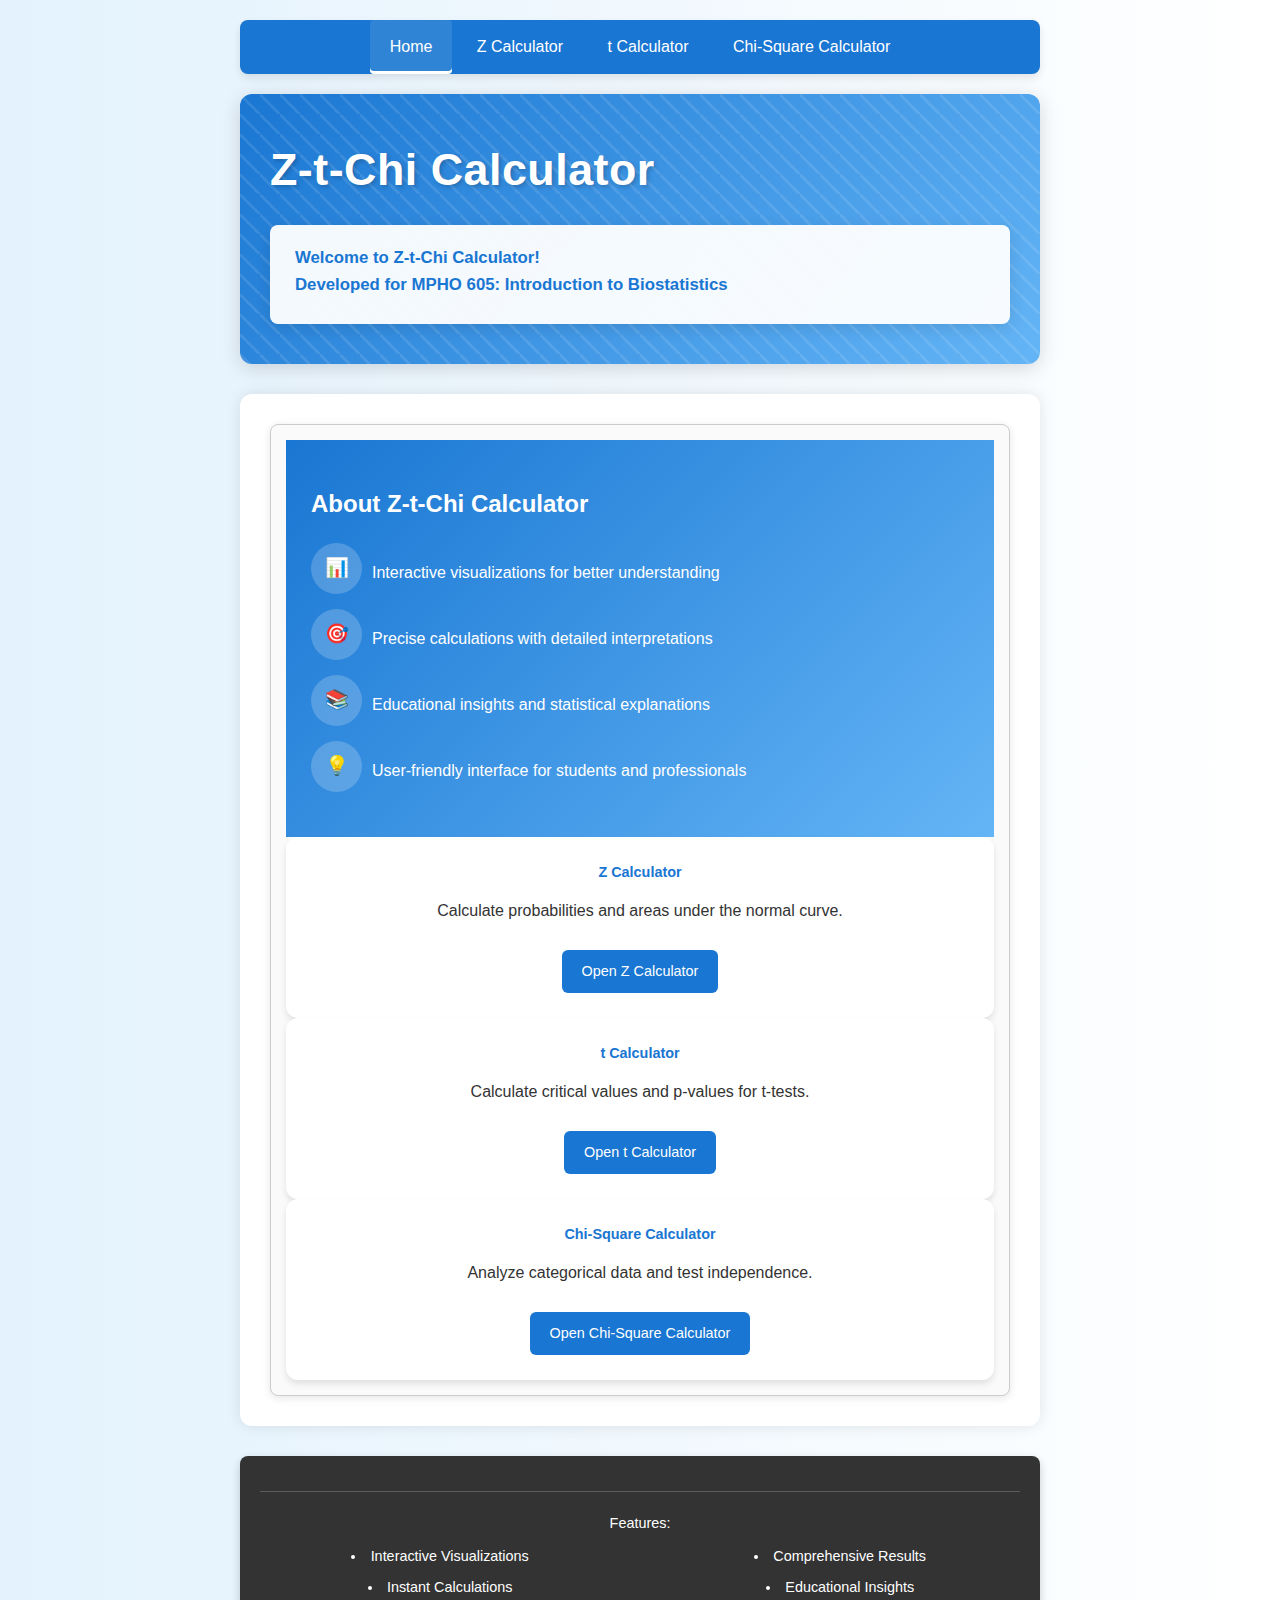
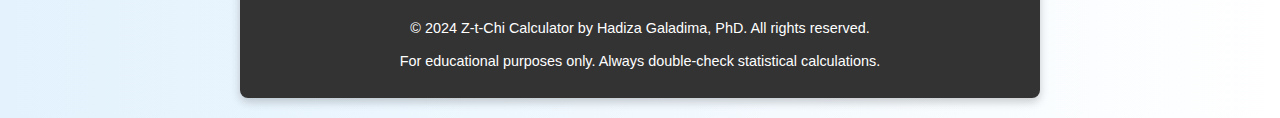
<file: index.html>
<!DOCTYPE html>
<html lang="en">

<head>
    <meta charset="UTF-8">
    <meta name="viewport" content="width=device-width, initial-scale=1.0">
    <title>Z-t-Chi Calculator - Statistical Calculator Suite</title>
    <link rel="stylesheet" href="styles.css">
</head>

<body>
    <nav>
        <ul class="nav-bar">
            <li><a href="index.html" class="active">Home</a></li>
            <li><a href="z_calculator.html">Z Calculator</a></li>
            <li><a href="t_calculator.html">t Calculator</a></li>
            <li><a href="chi_square.html">Chi-Square Calculator</a></li>
        </ul>
    </nav>

    <div class="header-container">
        <h1>Z-t-Chi Calculator</h1>
        <div class="info-box">
            <p>
                <strong>Welcome to Z-t-Chi Calculator!<br>
                    Developed for MPHO 605:
                    Introduction to Biostatistics</strong>
            </p>
        </div>
    </div>

    <main role="main">
        <section class="calculator-cards">
            <!-- Introduction Card -->
            <div class="intro-card">
                <h2>About Z-t-Chi Calculator</h2>
                <div class="feature-list">
                    <div class="feature-item">
                        <span class="feature-icon">📊</span>
                        <p>Interactive visualizations for better understanding</p>
                    </div>
                    <div class="feature-item">
                        <span class="feature-icon">🎯</span>
                        <p>Precise calculations with detailed interpretations</p>
                    </div>
                    <div class="feature-item">
                        <span class="feature-icon">📚</span>
                        <p>Educational insights and statistical explanations</p>
                    </div>
                    <div class="feature-item">
                        <span class="feature-icon">💡</span>
                        <p>User-friendly interface for students and professionals</p>
                    </div>
                </div>
            </div>

            <div class="calc-card">
                <h2>Z Calculator</h2>
                <p>Calculate probabilities and areas under the normal curve.</p>
                <a href="z_calculator.html" class="card-button">Open Z Calculator</a>
            </div>

            <div class="calc-card">
                <h2>t Calculator</h2>
                <p>Calculate critical values and p-values for t-tests.</p>
                <a href="t_calculator.html" class="card-button">Open t Calculator</a>
            </div>

            <div class="calc-card">
                <h2>Chi-Square Calculator</h2>
                <p>Analyze categorical data and test independence.</p>
                <a href="chi_square.html" class="card-button">Open Chi-Square Calculator</a>
            </div>
        </section>
    </main>

    <footer class="footer-container">
        <div class="footer-content">
            <div class="footer-main">
                <div class="footer-notes">
                    <span class="footer-title">Features:</span>
                    <ul class="compact-list">
                        <li>Interactive Visualizations</li>
                        <li>Instant Calculations</li>
                        <li>Comprehensive Results</li>
                        <li>Educational Insights</li>
                    </ul>
                </div>
                <div class="footer-copyright">
                    <p>© 2024 Z-t-Chi Calculator by Hadiza Galadima, PhD. All rights reserved.</p>
                    <p>For educational purposes only. Always double-check statistical calculations.</p>
                </div>
            </div>
        </div>
    </footer>
</body>

</html>
</file>
<file: styles.css>
body {
    font-family: 'Helvetica Neue', Arial, sans-serif;
    width: 90%;
    max-width: 800px;
    margin: 0 auto;
    padding: 20px;
    background: linear-gradient(to right, #e3f2fd, #ffffff);
    color: #333;
    line-height: 1.6;
}

header {
    background: linear-gradient(to right, #2196F3, #64b5f6);
    color: #fff;
    padding: 30px 0;
    text-align: center;
    margin-bottom: 20px;
    border-radius: 8px;
    box-shadow: 0 4px 10px rgba(0, 0, 0, 0.2);
}

/* Enhanced Header Container */
.header-container {
    background: linear-gradient(135deg, #1976d2 0%, #64b5f6 100%);
    color: white;
    padding: 40px 30px;
    margin-bottom: 30px;
    border-radius: 12px;
    box-shadow: 0 4px 20px rgba(0, 0, 0, 0.15);
    position: relative;
    overflow: hidden;
}

/* Decorative background pattern */
.header-container::before {
    content: '';
    position: absolute;
    top: 0;
    right: 0;
    bottom: 0;
    left: 0;
    background: linear-gradient(45deg, transparent 45%, rgba(255, 255, 255, 0.1) 45%, rgba(255, 255, 255, 0.1) 55%, transparent 55%);
    background-size: 20px 20px;
    pointer-events: none;
}

/* Title styling */
.header-container h1 {
    margin: 0;
    font-size: 2.8em;
    font-weight: 600;
    letter-spacing: 0.5px;
    text-shadow: 2px 2px 4px rgba(0, 0, 0, 0.2);
    position: relative;
}

/* Subtitle styling */
.header-container>p {
    margin: 10px 0 25px;
    font-size: 1.3em;
    font-weight: 300;
    opacity: 0.9;
    position: relative;
}

/* Info box styling */
.header-container .info-box {
    background: rgba(255, 255, 255, 0.95);
    padding: 20px 25px;
    border-radius: 8px;
    margin-top: 20px;
    position: relative;
    transform: translateY(0);
    transition: transform 0.3s ease;
    box-shadow: 0 4px 15px rgba(0, 0, 0, 0.1);
}

.header-container .info-box:hover {
    transform: translateY(-2px);
}

.header-container .info-box p {
    margin: 0;
    color: #333;
    line-height: 1.6;
    font-size: 1.05em;
}

.header-container .info-box strong {
    color: #1976d2;
    font-weight: 600;
    display: inline-block;
    margin-bottom: 5px;
}

/* Responsive design */
@media (max-width: 768px) {
    .header-container {
        padding: 30px 20px;
        margin: 15px;
    }

    .header-container h1 {
        font-size: 2.2em;
    }

    .header-container>p {
        font-size: 1.1em;
    }

    .header-container .info-box {
        padding: 15px 20px;
    }

    .header-container .info-box p {
        font-size: 1em;
    }
}

/* Optional: Add animation on page load */
@keyframes fadeInUp {
    from {
        opacity: 0;
        transform: translateY(20px);
    }

    to {
        opacity: 1;
        transform: translateY(0);
    }
}

.header-container h1,
.header-container>p,
.header-container .info-box {
    animation: fadeInUp 0.6s ease forwards;
}

.header-container>p {
    animation-delay: 0.2s;
}

.header-container .info-box {
    animation-delay: 0.4s;
}

nav {
    background-color: #1976d2;
    margin-bottom: 20px;
    border-radius: 8px;
    box-shadow: 0 4px 8px rgba(0, 0, 0, 0.1);
}

/* Update your existing nav styles */
.nav-bar {
    list-style-type: none;
    padding: 0;
    margin: 0;
    overflow: hidden;
    text-align: center;
}

.nav-bar li {
    display: inline;
}

.nav-bar li a {
    display: inline-block;
    color: #fff;
    text-align: center;
    padding: 14px 20px;
    text-decoration: none;
    transition: all 0.3s ease;
    border-radius: 4px;
    position: relative;
}

/* Add these new styles for the active state */
.nav-bar li a.active {
    background-color: rgba(255, 255, 255, 0.1);
    font-weight: 500;
    box-shadow: inset 0 -3px 0 #fff;
}

/* Optional: Add a different hover effect for non-active items */
.nav-bar li a:not(.active):hover {
    background-color: #1565c0;
    transform: translateY(-3px);
}

/* Optional: Keep active item from moving on hover */
.nav-bar li a.active:hover {
    transform: none;
    background-color: rgba(255, 255, 255, 0.15);
}

main {
    background: #fff;
    padding: 30px;
    box-shadow: 0 0 15px rgba(0, 0, 0, 0.1);
    border-radius: 12px;
}

section {
    margin-bottom: 25px;
    padding: 20px;
    border: 1px solid #ccc;
    border-radius: 8px;
    background-color: #fafafa;
    box-shadow: 0 2px 8px rgba(0, 0, 0, 0.1);
}

label {
    display: block;
    font-weight: bold;
    margin-bottom: 5px;
    color: #1976d2;
}

input[type="number"] {
    width: 100%;
    max-width: 200px;
    padding: 10px;
    margin-bottom: 15px;
    border: 1px solid #ccc;
    border-radius: 4px;
    box-sizing: border-box;
    font-size: 1em;
}

button {
    padding: 12px 24px;
    background: linear-gradient(to right, #4CAF50, #81c784);
    color: white;
    border: none;
    cursor: pointer;
    border-radius: 50px;
    font-size: 1.1em;
    font-weight: bold;
    transition: background-color 0.3s ease, box-shadow 0.3s ease;
    box-shadow: 0 4px 10px rgba(0, 0, 0, 0.1);
}

button:hover {
    background-color: #45a049;
    box-shadow: 0 6px 15px rgba(0, 0, 0, 0.2);
}

.button-group {
    text-align: center;
    margin-top: 30px;
}

table {
    border-collapse: collapse;
    width: auto;
    margin-top: 20px;
    background-color: #fff;
    box-shadow: 0 0 15px rgba(0, 0, 0, 0.1);
    border-radius: 12px;
    overflow: hidden;
    table-layout: fixed;
    word-wrap: break-word;
}

table,
th,
td {
    border: 1px solid #ddd;
    padding: 5px;
    text-align: center;
    font-size: 0.85em;
}

table th,
table td {
    width: 50px;
    padding: 8px;
}

table th {
    background-color: #e3f2fd;
    font-weight: bold;
    color: #1976d2;
}

footer {
    text-align: center;
    padding: 30px;
    background-color: #333;
    color: #fff;
    margin-top: 40px;
    border-radius: 12px;
    box-shadow: 0 4px 10px rgba(0, 0, 0, 0.2);
}



.highlight {
    font-weight: bold;
    font-size: 1.05em;
    color: #1976d2;
}

.expected-frequencies-header {
    margin-top: 20px;
    font-size: 1.2em;
    font-weight: bold;
    color: #1976d2;
    text-align: left;
}

/* Add these styles to your existing CSS file */
.results-table {
    margin: 20px 0;
    width: 100%;
    border-collapse: collapse;
}

.results-table th,
.results-table td {
    padding: 10px;
    border: 1px solid #ddd;
    text-align: center;
}

.results-table th {
    background-color: #e3f2fd;
    color: #1976d2;
    font-weight: bold;
}

.results-table td {
    vertical-align: middle;
}

.results-table td div {
    margin: 3px 0;
}

.contribution {
    color: #1976d2;
    font-weight: bold;
}

.results-summary {
    margin-top: 20px;
    padding: 20px;
    background-color: #f5f5f5;
    border-radius: 8px;
}

.results-summary h3 {
    color: #1976d2;
    margin-top: 0;
}

.conclusion {
    margin-top: 15px;
    padding: 10px;
    background-color: #e3f2fd;
    border-radius: 4px;
}

/* Enhanced Styling */
.notification {
    position: fixed;
    top: 20px;
    right: 20px;
    padding: 15px 25px;
    border-radius: 4px;
    color: white;
    opacity: 1;
    transition: opacity 0.3s ease;
    z-index: 1000;
    box-shadow: 0 2px 5px rgba(0, 0, 0, 0.2);
}

.notification.success {
    background-color: #4CAF50;
}

.notification.warning {
    background-color: #ff9800;
}

.notification.error {
    background-color: #f44336;
}

/* Enhanced table styling */
.input-table input {
    transition: all 0.3s ease;
    border: 2px solid transparent;
}

.input-table input:focus {
    border-color: #2196F3;
    box-shadow: 0 0 5px rgba(33, 150, 243, 0.3);
}

.input-table input:hover {
    background-color: #f5f5f5;
}

/* Button group styling */
.button-group {
    display: flex;
    gap: 10px;
    justify-content: center;
    flex-wrap: wrap;
    margin: 20px 0;
}

.button-group button {
    min-width: 120px;
}

/* Tooltip styling */
[data-tooltip] {
    position: relative;
    cursor: help;
}

[data-tooltip]:before {
    content: attr(data-tooltip);
    position: absolute;
    bottom: 100%;
    left: 50%;
    transform: translateX(-50%);
    padding: 5px 10px;
    background-color: #333;
    color: white;
    border-radius: 4px;
    font-size: 12px;
    white-space: nowrap;
    opacity: 0;
    visibility: hidden;
    transition: all 0.3s ease;
}

[data-tooltip]:hover:before {
    opacity: 1;
    visibility: visible;
}

/* Print styles */
@media print {
    .no-print {
        display: none;
    }

    .results-table {
        page-break-inside: avoid;
    }

    body {
        padding: 0;
        margin: 0;
    }

    .results-summary {
        page-break-before: always;
    }
}

/* Loading indicator */
.loading {
    position: relative;
    pointer-events: none;
    opacity: 0.7;
}

.loading:after {
    content: '';
    position: absolute;
    top: 50%;
    left: 50%;
    width: 20px;
    height: 20px;
    margin: -10px 0 0 -10px;
    border: 2px solid #f3f3f3;
    border-top: 2px solid #2196F3;
    border-radius: 50%;
    animation: spin 1s linear infinite;
}

@keyframes spin {
    0% {
        transform: rotate(0deg);
    }

    100% {
        transform: rotate(360deg);
    }
}

/* Responsive enhancements */
@media (max-width: 768px) {
    .button-group {
        flex-direction: column;
    }

    .button-group button {
        width: 100%;
    }

    .results-table td {
        padding: 5px;
        font-size: 0.9em;
    }
}

/* Additional styles for new elements */
.input-group {
    margin-bottom: 15px;
}

.input-group label {
    display: block;
    margin-bottom: 5px;
    color: #333;
    font-weight: 500;
}

.action-button {
    display: flex;
    align-items: center;
    gap: 8px;
    padding: 10px 20px;
    border-radius: 4px;
    border: none;
    cursor: pointer;
    transition: all 0.3s ease;
    background: #fff;
    color: #333;
    box-shadow: 0 2px 4px rgba(0, 0, 0, 0.1);
}

.action-button:hover {
    transform: translateY(-2px);
    box-shadow: 0 4px 6px rgba(0, 0, 0, 0.15);
}

.button-icon {
    font-size: 1.2em;
}

.warning {
    background: #fff3e0;
    color: #e65100;
}

.warning:hover {
    background: #ffe0b2;
}

.loading-spinner {
    display: flex;
    align-items: center;
    justify-content: center;
    padding: 20px;
    color: #2196F3;
    font-weight: 500;
}

.loading-spinner::after {
    content: '';
    width: 20px;
    height: 20px;
    margin-left: 10px;
    border: 2px solid #2196F3;
    border-top: 2px solid transparent;
    border-radius: 50%;
    animation: spin 1s linear infinite;
}

.info-panel {
    background: #e3f2fd;
    border-radius: 4px;
    padding: 15px;
    margin-top: 15px;
    display: none;
}

.info-panel.visible {
    display: block;
}

.table-container {
    overflow-x: auto;
    margin: 15px 0;
    border-radius: 4px;
    box-shadow: 0 2px 4px rgba(0, 0, 0, 0.1);
}

.primary-button {
    background: linear-gradient(to right, #2196F3, #64b5f6);
    color: white;
    border: none;
    padding: 12px 24px;
    border-radius: 4px;
    cursor: pointer;
    transition: all 0.3s ease;
}

.primary-button:hover {
    background: linear-gradient(to right, #1976D2, #42A5F5);
    transform: translateY(-2px);
}

.secondary-button {
    background: #fff;
    color: #2196F3;
    border: 2px solid #2196F3;
    padding: 10px 20px;
    border-radius: 4px;
    cursor: pointer;
    transition: all 0.3s ease;
}

.secondary-button:hover {
    background: #e3f2fd;
}

@keyframes spin {
    0% {
        transform: rotate(0deg);
    }

    100% {
        transform: rotate(360deg);
    }
}

/* Styles for contingency info display */
.info-section {
    background-color: #f8f9fa;
    padding: 15px;
    border-radius: 8px;
    margin-bottom: 20px;
}

.info-section .highlight {
    color: #1976d2;
    font-weight: bold;
    font-size: 1.1em;
    margin-bottom: 10px;
}

.expected-frequencies {
    margin-top: 20px;
}

.expected-frequencies h3 {
    color: #1976d2;
    margin-bottom: 15px;
}

.table-wrapper {
    overflow-x: auto;
    margin: 15px 0;
}

.expected-table {
    width: 100%;
    border-collapse: collapse;
    background-color: white;
    box-shadow: 0 2px 4px rgba(0, 0, 0, 0.1);
}

.expected-table th,
.expected-table td {
    padding: 10px;
    border: 1px solid #dee2e6;
    text-align: center;
}

.expected-table th {
    background-color: #e3f2fd;
    color: #1976d2;
    font-weight: bold;
}

.totals-section {
    margin-top: 20px;
    padding: 15px;
    background-color: #f8f9fa;
    border-radius: 8px;
}

.totals-section h3 {
    color: #1976d2;
    margin-bottom: 15px;
}

.totals-grid {
    display: grid;
    grid-template-columns: repeat(auto-fit, minmax(200px, 1fr));
    gap: 20px;
    margin-top: 15px;
}

.row-totals,
.column-totals {
    background-color: white;
    padding: 15px;
    border-radius: 4px;
    box-shadow: 0 2px 4px rgba(0, 0, 0, 0.1);
}

.row-totals h4,
.column-totals h4 {
    color: #1976d2;
    margin-bottom: 10px;
}

.row-totals ul,
.column-totals ul {
    list-style: none;
    padding: 0;
    margin: 0;
}

.row-totals li,
.column-totals li {
    padding: 5px 0;
    border-bottom: 1px solid #dee2e6;
}

.row-totals li:last-child,
.column-totals li:last-child {
    border-bottom: none;
}

/* Flex container for side-by-side layout */
.results-flex-container {
    display: flex;
    gap: 20px;
    align-items: flex-start;
    margin-top: 20px;
}

.results-table-container {
    flex: 3;
    min-width: 0;
    /* Allows proper flex shrinking */
}

.summary-stats-container {
    flex: 2;
    min-width: 250px;
    background-color: #f8f9fa;
    padding: 15px;
    border-radius: 8px;
    box-shadow: 0 2px 4px rgba(0, 0, 0, 0.1);
}

/* Compact table styles */
.compact-results-table {
    width: 100%;
    border-collapse: collapse;
    font-size: 0.9em;
    background-color: white;
    box-shadow: 0 2px 4px rgba(0, 0, 0, 0.1);
}

.compact-results-table th,
.compact-results-table td {
    padding: 8px;
    border: 1px solid #dee2e6;
    text-align: center;
}

.compact-results-table th {
    background-color: #e3f2fd;
    color: #1976d2;
    font-weight: bold;
    white-space: nowrap;
}

.cell-data {
    padding: 4px !important;
}

.cell-data .observed {
    font-weight: bold;
    color: #2196F3;
}

.cell-data .expected {
    font-size: 0.85em;
    color: #666;
}

.cell-data .contribution {
    font-size: 0.85em;
    color: #1976d2;
}

/* Stats grid layout */
.stats-grid {
    display: grid;
    gap: 10px;
    margin: 15px 0;
}

.stat-item {
    display: flex;
    justify-content: space-between;
    align-items: center;
    padding: 8px;
    background-color: white;
    border-radius: 4px;
    box-shadow: 0 1px 3px rgba(0, 0, 0, 0.1);
}

.stat-label {
    font-weight: 500;
    color: #666;
}

.stat-value {
    font-weight: bold;
    color: #1976d2;
}

.conclusion-box {
    margin-top: 15px;
    padding: 10px;
    background-color: #e3f2fd;
    border-radius: 4px;
    color: #1976d2;
}

/* Responsive design */
@media (max-width: 768px) {
    .results-flex-container {
        flex-direction: column;
    }

    .summary-stats-container {
        width: 100%;
    }

    .compact-results-table {
        font-size: 0.8em;
    }
}

/* Legend for table values */
.results-legend {
    font-size: 0.8em;
    color: #666;
    margin-top: 10px;
    text-align: left;
}

.results-legend span {
    margin-right: 15px;
}

/* Instruction panels */
.instruction-panel {
    background-color: #f8f9fa;
    padding: 15px;
    border-radius: 8px;
    margin-bottom: 20px;
    border-left: 4px solid #2196F3;
}

.instruction-panel h3 {
    color: #1976d2;
    margin-top: 0;
    margin-bottom: 10px;
}

.instruction-panel ul {
    margin: 0;
    padding-left: 20px;
}

.instruction-panel li {
    margin-bottom: 5px;
}

/* Example and info boxes */
.example-box,
.data-tips,
.significance-info,
.interpretation-guide {
    background-color: #e3f2fd;
    padding: 12px;
    border-radius: 6px;
    margin-top: 15px;
}

.info-box {
    background-color: rgba(255, 255, 255, 0.9);
    padding: 15px;
    border-radius: 8px;
    margin-top: 20px;
    box-shadow: 0 2px 4px rgba(0, 0, 0, 0.1);
}

/* Input help text */
.input-help {
    display: block;
    font-size: 0.85em;
    color: #666;
    margin-top: 4px;
}






/* Tooltips */
[title] {
    position: relative;
    cursor: help;
}

/* Section transitions */
.section {
    transition: all 0.3s ease;
}

.section:hover {
    transform: translateY(-2px);
    box-shadow: 0 4px 8px rgba(0, 0, 0, 0.1);
}

/* Footer notes */
.footer-notes {
    margin-top: 20px;
    padding-top: 20px;
    border-top: 1px solid rgba(255, 255, 255, 0.2);
    color: #fff;
}

.footer-notes ul {
    columns: 2;
    column-gap: 40px;
    margin: 10px 0;
    padding-left: 0;
    list-style-position: inside;
    /* Ensures bullets align with text */
}

.footer-notes li {
    margin-bottom: 8px;
    padding-left: 1.5em;
    /* Creates space for the bullet point */
    text-indent: -1.5em;
    /* Pulls the bullet point into the padding space */
    break-inside: avoid;
    /* Prevents items from breaking across columns */
}

/* For smaller screens, switch to single column */
@media (max-width: 768px) {
    .footer-notes ul {
        columns: 1;
    }

    .footer-notes li {
        margin-bottom: 10px;
    }
}

/* Footer container - ensure proper contrast */
.footer-container {
    background-color: #333;
    color: #fff;
    padding: 15px 20px;
    border-radius: 8px;
    margin-top: 30px;
    font-size: 0.9em;
}

.footer-container p {
    margin: 10px 0;
    font-weight: 200;
    font-size: 1em;
}

/* Make the note text stand out */
.footer-notes p strong {
    color: #fff;
    font-weight: 600;
}

/* Calculator container styles */
.calculator-container {
    background-color: #fff;
    padding: 20px;
    border-radius: 8px;
    box-shadow: 0 2px 4px rgba(0, 0, 0, 0.1);
    margin-top: 20px;
}

/* Result box styles */
.result-box {
    background-color: #f8f9fa;
    padding: 15px;
    border-radius: 6px;
    margin-top: 15px;
}

.result-value {
    font-size: 1.5em;
    font-weight: bold;
    color: #1976d2;
    margin: 10px 0;
}

.result-interpretation {
    color: #555;
    line-height: 1.6;
    margin-top: 10px;
}

/* Input validation styles */
input:invalid {
    border-color: #dc3545;
}

input:invalid+.input-help {
    color: #dc3545;
}

/* Reference table styles */
.reference-table {
    margin-top: 20px;
}

.reference-table th {
    background-color: #e3f2fd;
}

.reference-table td {
    text-align: center;
}

/* Responsive adjustments */
@media (max-width: 768px) {
    .calculator-container {
        padding: 15px;
    }

    .result-value {
        font-size: 1.2em;
    }
}

/* Updated visualization container styles for vertical layout */
.visualizations-container {
    display: flex;
    flex-direction: column;
    gap: 20px;
    margin: 20px auto;
    max-width: 500px;
    /* Control maximum width for better readability */
}

.visualization-box {
    background-color: white;
    padding: 20px;
    border-radius: 8px;
    box-shadow: 0 2px 4px rgba(0, 0, 0, 0.1);
    text-align: center;
}

.visualization-box h4 {
    color: #1976d2;
    margin: 0 0 10px 0;
    font-size: 1.1em;
    font-weight: 500;
}

.visualization-box p {
    margin: 10px 0 0 0;
    color: #555;
    font-weight: 500;
}

.normal-curve {
    background-color: #fff;
    border-radius: 4px;
    margin: 10px auto;
    display: block;
    /* Ensures center alignment */
}

/* Container for each visualization group */
.probability-group {
    border-left: 3px solid #1976d2;
    padding-left: 15px;
    margin: 10px 0;
    background-color: #f8f9fa;
    border-radius: 0 8px 8px 0;
}

/* Add dividers between visualizations */
.visualization-divider {
    height: 1px;
    background: linear-gradient(to right, transparent, #e0e0e0, transparent);
    margin: 10px 0;
}

/* Responsive adjustments */
@media (max-width: 768px) {
    .visualizations-container {
        padding: 10px;
    }

    .visualization-box {
        padding: 15px;
    }
}

/* Optional: Add smooth transitions for any updates */
.visualization-box {
    transition: all 0.3s ease;
}

/* Optional: Hover effect for visualization boxes */
.visualization-box:hover {
    box-shadow: 0 4px 8px rgba(0, 0, 0, 0.15);
    transform: translateY(-2px);
}

/* Results section styling */
.results-section {
    margin-top: 20px;
}

.result-group {
    margin-bottom: 20px;
}

.result-box {
    background-color: #f8f9fa;
    padding: 20px;
    border-radius: 8px;
    box-shadow: 0 2px 4px rgba(0, 0, 0, 0.1);
}

.result-title {
    color: #1976d2;
    margin: 0 0 15px 0;
    font-size: 1.2em;
    font-weight: 600;
}

.probability-result {
    display: flex;
    align-items: center;
    justify-content: space-between;
    margin: 10px 0;
    padding: 10px;
    background-color: white;
    border-radius: 4px;
}

.probability-result .label {
    font-weight: 500;
    color: #333;
}

.probability-result .value {
    font-size: 1.2em;
    font-weight: 600;
    color: #1976d2;
}

.result-interpretation {
    margin-top: 15px;
    padding: 15px;
    background-color: white;
    border-radius: 4px;
    line-height: 1.6;
}

/* Visualization section */
.visualization-wrapper {
    margin-top: 30px;
}

.visualization-wrapper h3 {
    color: #1976d2;
    margin-bottom: 20px;
}

/* Responsive adjustments */
@media (max-width: 768px) {
    .probability-result {
        flex-direction: column;
        align-items: flex-start;
        gap: 8px;
    }

    .probability-result .value {
        align-self: flex-end;
    }
}

/* Enhanced interpretation styles */
.interpretation-details {
    background-color: #fff;
    border-radius: 8px;
    box-shadow: 0 2px 4px rgba(0, 0, 0, 0.1);
    margin-top: 20px;
}

.interpretation-section {
    padding: 20px;
    border-bottom: 1px solid #e0e0e0;
}

.interpretation-section:last-child {
    border-bottom: none;
}

.interpretation-section h4 {
    color: #1976d2;
    margin: 0 0 15px 0;
    font-size: 1.1em;
    font-weight: 600;
}

.interpretation-section h5 {
    color: #333;
    margin: 0 0 10px 0;
    font-size: 1em;
    font-weight: 600;
}

.stats-grid {
    display: grid;
    grid-template-columns: repeat(auto-fit, minmax(250px, 1fr));
    gap: 15px;
    margin-bottom: 15px;
}

.stat-item {
    background-color: #f8f9fa;
    padding: 12px;
    border-radius: 6px;
    display: flex;
    flex-direction: column;
    gap: 5px;
}

.stat-label {
    color: #666;
    font-size: 0.9em;
    font-weight: 500;
}

.stat-value {
    color: #1976d2;
    font-weight: 600;
    font-size: 1.1em;
}

.applications-grid {
    display: grid;
    grid-template-columns: repeat(auto-fit, minmax(200px, 1fr));
    gap: 20px;
    margin-top: 15px;
}

.application-item {
    background-color: #f8f9fa;
    padding: 15px;
    border-radius: 6px;
    border-left: 3px solid #1976d2;
}

.application-item ul {
    margin: 10px 0 0 0;
    padding-left: 20px;
}

.application-item li {
    margin: 5px 0;
    color: #555;
}

/* List styling */
.interpretation-section ul {
    margin: 0;
    padding-left: 20px;
}

.interpretation-section li {
    margin: 8px 0;
    color: #555;
    line-height: 1.4;
}

/* Responsive adjustments */
@media (max-width: 768px) {

    .stats-grid,
    .applications-grid {
        grid-template-columns: 1fr;
    }

    .interpretation-section {
        padding: 15px;
    }

    .stat-item {
        padding: 10px;
    }
}

/* Highlight important values */
.highlight-value {
    color: #1976d2;
    font-weight: 600;
}

/* Add these styles to your existing CSS */

/* Introduction Card Styles */
.intro-card {
    grid-column: 1 / -1;
    /* Spans full width */
    background: linear-gradient(135deg, #1976d2, #64b5f6);
    color: white;
    padding: 25px;
}

.intro-card h2 {
    color: white;
    margin-bottom: 20px;
    font-size: 1.5em;
}

.feature-list {
    display: grid;
    grid-template-columns: repeat(auto-fit, minmax(200px, 1fr));
    gap: 20px;
    text-align: left;
}

.feature-item {
    display: flex;
    align-items: flex-start;
    gap: 10px;
}

.feature-icon {
    font-size: 1.5em;
    background: rgba(255, 255, 255, 0.2);
    padding: 8px;
    border-radius: 50%;
    display: inline-flex;
    align-items: center;
    justify-content: center;
    min-width: 40px;
    height: 40px;
}

.feature-item p {
    margin: 0;
    line-height: 1.4;
    padding-top: 8px;
}

/* Enhanced Calculator Cards */
.calculator-cards {
    grid-template-columns: repeat(auto-fit, minmax(250px, 1fr));
    /* Reduced from 280px */
    gap: 15px;
    /* Reduced from 20px */
    padding: 15px;
    /* Reduced from 20px */
    max-width: 1200px;
    margin: 0 auto;
}

.calc-card {
    background: white;
    padding: 25px;
    border-radius: 12px;
    box-shadow: 0 4px 6px rgba(0, 0, 0, 0.1);
    text-align: center;
    transition: transform 0.3s ease, box-shadow 0.3s ease;
}

.calc-card:hover {
    transform: translateY(-5px);
    box-shadow: 0 6px 12px rgba(0, 0, 0, 0.15);
}

.calc-card h2 {
    color: #1976d2;
    margin: 0 0 15px 0;
    /* Reduced from 20px */
    font-size: 1.2em;
    /* Reduced from 1.4em *
}

.calc-card p {
    color: #666;
        margin-bottom: 15px;
        /* Reduced from 20px */
    line-height: 1.4;
    /* Reduced from 1.5 */
    font-size: 0.9em;
    /* Added to reduce text size */
}

.card-button {
    display: inline-block;
    padding: 10px 20px;
    background: #1976d2;
    color: white;
    text-decoration: none;
    border-radius: 6px;
    transition: background-color 0.3s ease;
    font-weight: 500;
    font-size: 0.9em;
    /* Added to reduce button text size */
    margin-top: 10px;
    /* Added to control spacing */
}

.card-button:hover {
    background: #1565c0;
}

/* Responsive Adjustments */
@media (max-width: 768px) {
    .feature-list {
        grid-template-columns: 1fr;
        gap: 15px;
    }

    .intro-card {
        padding: 20px;
    }
}

.feature-list {
    display: flex;
    flex-direction: column;
    gap: 15px;
    margin-bottom: 20px;
}

.feature-item {
    display: flex;
    align-items: center;
    gap: 10px;
    text-align: left;
}

.feature-icon {
    font-size: 1.2em;
    background: rgba(255, 255, 255, 0.2);
    padding: 8px;
    border-radius: 50%;
    display: inline-flex;
    align-items: center;
    justify-content: center;
    min-width: 35px;
    height: 35px;
}

/* Add these styles to your existing info-box section */
.info-box .key-features {
    margin-top: 15px;
    padding-top: 15px;
    border-top: 1px solid rgba(25, 118, 210, 0.1);
}

.info-box .key-features ul {
    list-style: none;
    padding: 0;
    margin: 0;
}

.info-box .key-features li {
    position: relative;
    padding-left: 24px;
    margin-bottom: 8px;
    color: #333;
    font-size: 0.95em;
    line-height: 1.4;
}

.info-box .key-features li:before {
    content: '✓';
    position: absolute;
    left: 0;
    color: #1976d2;
    font-weight: bold;
}

.info-box .info-content {
    display: block;
    margin-bottom: 12px;
    color: #666;
    line-height: 1.5;
}
</file>
